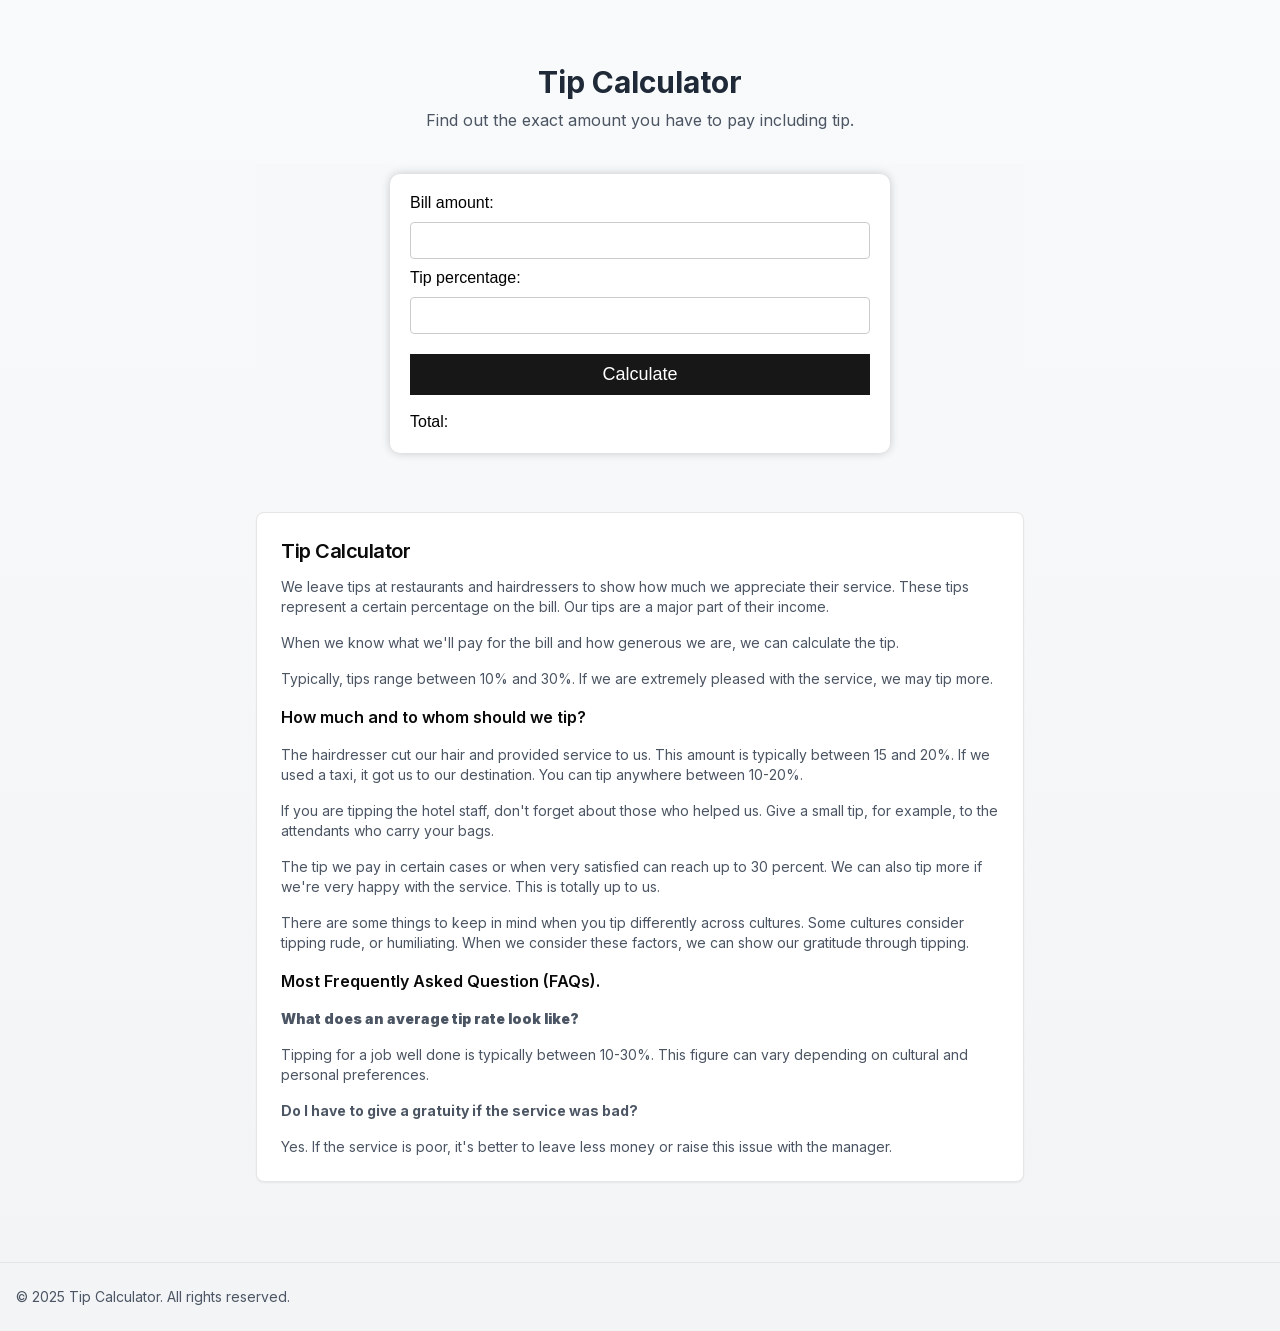
<file: index.html>
<!DOCTYPE html><html lang="en">
<meta http-equiv="content-type" content="text/html;charset=utf-8" />
<head><meta charSet="utf-8"/><meta name="viewport" content="width=device-width, initial-scale=1"/><link rel="preload" href="next/static/media/a34f9d1faa5f3315-s.p.woff2" as="font" crossorigin="" type="font/woff2"/><link rel="stylesheet" href="next/static/css/3140ddaca18d4ecd.css" data-precedence="next"/><title>Tip Calculator</title><meta name="description" content="Find out the exact amount you have to pay including tip."/>
<link rel="apple-touch-icon" sizes="180x180" href="fav/apple-touch-icon.png">
<link rel="icon" type="image/png" sizes="32x32" href="fav/favicon-32x32.png">
<link rel="icon" type="image/png" sizes="16x16" href="fav/favicon-16x16.png">
<link rel="manifest" href="/site.webmanifest">
</head><body class="__className_d65c78"><div class="flex flex-col min-h-screen"><div class="flex-grow"><main class="flex flex-col items-center justify-center p-4 py-12 bg-gradient-to-b from-gray-50 to-gray-100"><div class="w-full max-w-3xl"><div class="flex justify-end mb-4"></div><div class="text-center mb-8"><h1 class="text-3xl font-bold mb-2 text-gray-800">Tip Calculator</h1><p class="text-gray-600 max-w-2xl mx-auto">Find out the exact amount you have to pay including tip.</p></div>
<div class="flex justify-center mb-12">
<iframe src="tip.html" style="width: 100%; height: 300px; overflow: hidden; border: none;" scrolling="no"></iframe>
</div>
<div class="grid gap-6 mt-12 mb-8"><div class="rounded-lg border bg-card text-card-foreground shadow-sm"><div class="flex flex-col space-y-1.5 p-6 pb-3"><div class="flex justify-between items-center"><div class="flex items-center gap-2">
<div class="font-semibold tracking-tight text-xl">Tip Calculator</div></div></div></div><div class="p-6 pt-0 gap-4"><div class="grid gap-4">


<p class="text-sm text-gray-600">We leave tips at restaurants and hairdressers to show how much we appreciate their service. These tips represent a certain percentage on the bill. Our tips are a major part of their income.</p>

<p class="text-sm text-gray-600">When we know what we'll pay for the bill and how generous we are, we can calculate the tip.</p>

<p class="text-sm text-gray-600">Typically, tips range between 10% and 30%. If we are extremely pleased with the service, we may tip more.</p>

<h3 class="font-semibold">How much and to whom should we tip?</h3>

<p class="text-sm text-gray-600">The hairdresser cut our hair and provided service to us. This amount is typically between 15 and 20%. If we used a taxi, it got us to our destination. You can tip anywhere between 10-20%.</p>

<p class="text-sm text-gray-600">If you are tipping the hotel staff, don't forget about those who helped us. Give a small tip, for example, to the attendants who carry your bags.</p>

<p class="text-sm text-gray-600">The tip we pay in certain cases or when very satisfied can reach up to 30 percent. We can also tip more if we're very happy with the service. This is totally up to us.</p>

<p class="text-sm text-gray-600">There are some things to keep in mind when you tip differently across cultures. Some cultures consider tipping rude, or humiliating. When we consider these factors, we can show our gratitude through tipping.</p>


<h4 class="font-semibold">
 Most Frequently Asked Question (FAQs).
</h4>
<p class="text-sm text-gray-600">
 <strong>
  <strong>What does an average tip rate look like?</strong>
 </strong>
</p>
<p class="text-sm text-gray-600">
 Tipping for a job well done is typically between 10-30%. This figure can vary depending on cultural and personal preferences.
</p>
<p class="text-sm text-gray-600">
 <strong>Do I have to give a gratuity if the service was bad?</strong>
</p>
<p class="text-sm text-gray-600">
 Yes. If the service is poor, it's better to leave less money or raise this issue with the manager.
</p>

</div></div>
</main></div><footer class="w-full py-6 bg-gray-100 border-t"><div class="container mx-auto px-4"><div class="flex flex-col md:flex-row justify-between items-center"><div class="mb-4 md:mb-0"><p class="text-sm text-gray-600">© <!-- -->2025<!-- --> Tip Calculator. All rights reserved.</p></div><div class="flex space-x-4"></div></div></div></footer></div></body>
</html>
</file>
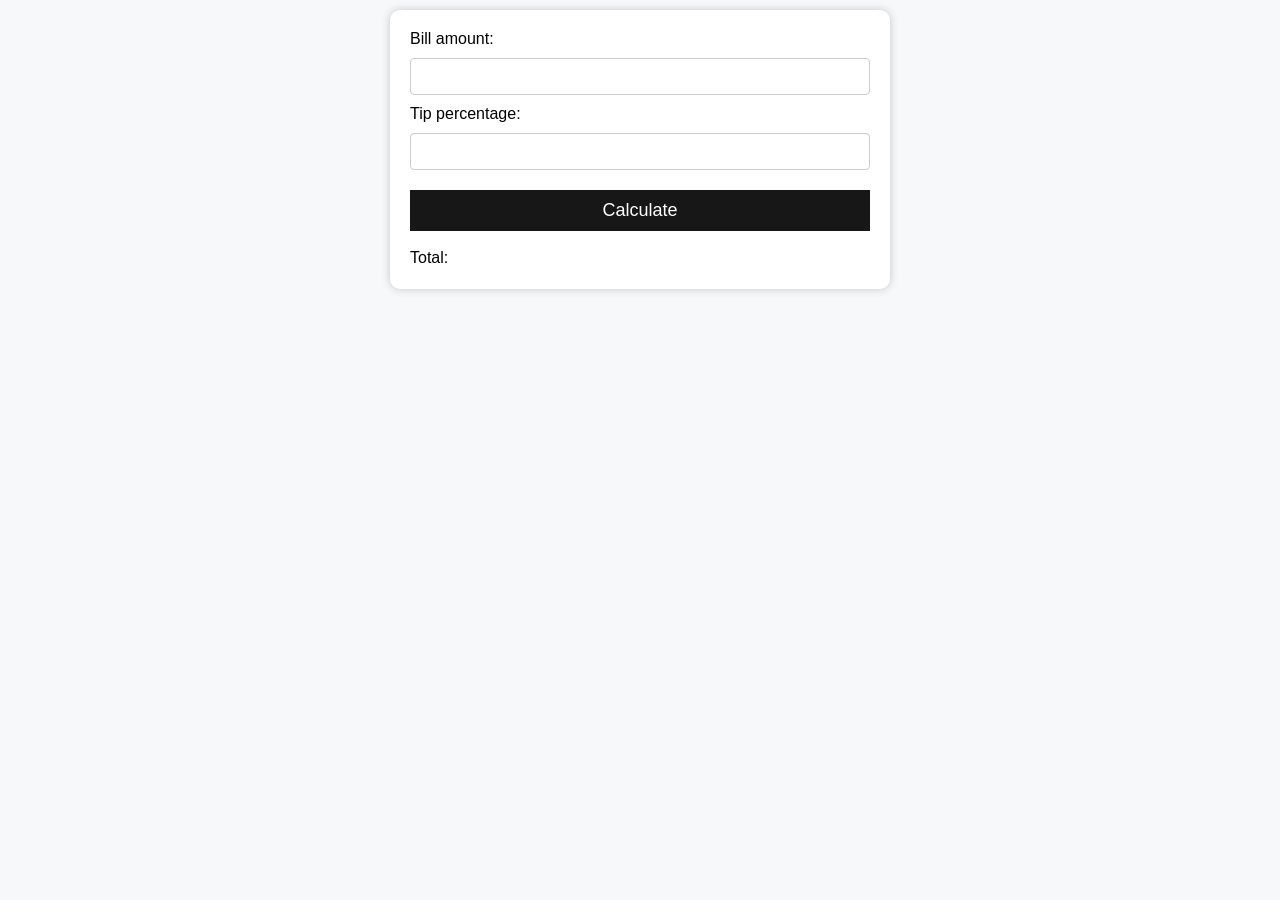
<file: tip.html>
<!DOCTYPE html>
<html lang="en">
<head>
    <meta charset="UTF-8">
	<meta name="robots" content="noindex, nofollow, noodp, noydir" />
    <meta http-equiv="X-UA-Compatible" content="IE=edge">
    <meta name="viewport" content="width=device-width, initial-scale=1.0">
    <title>Tip Calculator</title>
    <link rel="stylesheet" href="style.css">
</head>
<body>
    <div class="container">
        <label for="bill">Bill amount:</label>
        <input type="number" id="bill">
        <br/>
        <label for="tip">Tip percentage:</label>
        <input type="number" id="tip">
        <br/>
        <button id="calculate">Calculate</button>
        <br/>
        <label for="total">Total:</label>
        <span id="total"></span>

    </div>
    <script src="index.js"></script>
</body>
</html>
</file>
<file: next/static/css/3140ddaca18d4ecd.css>
*,:after,:before{--tw-border-spacing-x:0;--tw-border-spacing-y:0;--tw-translate-x:0;--tw-translate-y:0;--tw-rotate:0;--tw-skew-x:0;--tw-skew-y:0;--tw-scale-x:1;--tw-scale-y:1;--tw-pan-x: ;--tw-pan-y: ;--tw-pinch-zoom: ;--tw-scroll-snap-strictness:proximity;--tw-gradient-from-position: ;--tw-gradient-via-position: ;--tw-gradient-to-position: ;--tw-ordinal: ;--tw-slashed-zero: ;--tw-numeric-figure: ;--tw-numeric-spacing: ;--tw-numeric-fraction: ;--tw-ring-inset: ;--tw-ring-offset-width:0px;--tw-ring-offset-color:#fff;--tw-ring-color:rgb(59 130 246/0.5);--tw-ring-offset-shadow:0 0 #0000;--tw-ring-shadow:0 0 #0000;--tw-shadow:0 0 #0000;--tw-shadow-colored:0 0 #0000;--tw-blur: ;--tw-brightness: ;--tw-contrast: ;--tw-grayscale: ;--tw-hue-rotate: ;--tw-invert: ;--tw-saturate: ;--tw-sepia: ;--tw-drop-shadow: ;--tw-backdrop-blur: ;--tw-backdrop-brightness: ;--tw-backdrop-contrast: ;--tw-backdrop-grayscale: ;--tw-backdrop-hue-rotate: ;--tw-backdrop-invert: ;--tw-backdrop-opacity: ;--tw-backdrop-saturate: ;--tw-backdrop-sepia: ;--tw-contain-size: ;--tw-contain-layout: ;--tw-contain-paint: ;--tw-contain-style: }::backdrop{--tw-border-spacing-x:0;--tw-border-spacing-y:0;--tw-translate-x:0;--tw-translate-y:0;--tw-rotate:0;--tw-skew-x:0;--tw-skew-y:0;--tw-scale-x:1;--tw-scale-y:1;--tw-pan-x: ;--tw-pan-y: ;--tw-pinch-zoom: ;--tw-scroll-snap-strictness:proximity;--tw-gradient-from-position: ;--tw-gradient-via-position: ;--tw-gradient-to-position: ;--tw-ordinal: ;--tw-slashed-zero: ;--tw-numeric-figure: ;--tw-numeric-spacing: ;--tw-numeric-fraction: ;--tw-ring-inset: ;--tw-ring-offset-width:0px;--tw-ring-offset-color:#fff;--tw-ring-color:rgb(59 130 246/0.5);--tw-ring-offset-shadow:0 0 #0000;--tw-ring-shadow:0 0 #0000;--tw-shadow:0 0 #0000;--tw-shadow-colored:0 0 #0000;--tw-blur: ;--tw-brightness: ;--tw-contrast: ;--tw-grayscale: ;--tw-hue-rotate: ;--tw-invert: ;--tw-saturate: ;--tw-sepia: ;--tw-drop-shadow: ;--tw-backdrop-blur: ;--tw-backdrop-brightness: ;--tw-backdrop-contrast: ;--tw-backdrop-grayscale: ;--tw-backdrop-hue-rotate: ;--tw-backdrop-invert: ;--tw-backdrop-opacity: ;--tw-backdrop-saturate: ;--tw-backdrop-sepia: ;--tw-contain-size: ;--tw-contain-layout: ;--tw-contain-paint: ;--tw-contain-style: }/*
! tailwindcss v3.4.17 | MIT License | https://tailwindcss.com
*/*,:after,:before{box-sizing:border-box;border:0 solid #e5e7eb}:after,:before{--tw-content:""}:host,html{line-height:1.5;-webkit-text-size-adjust:100%;-moz-tab-size:4;tab-size:4;font-family:ui-sans-serif,system-ui,sans-serif,Apple Color Emoji,Segoe UI Emoji,Segoe UI Symbol,Noto Color Emoji;font-feature-settings:normal;font-variation-settings:normal;-webkit-tap-highlight-color:transparent}body{margin:0;line-height:inherit}hr{height:0;color:inherit;border-top-width:1px}abbr:where([title]){text-decoration:underline dotted}h1,h2,h3,h4,h5,h6{font-size:inherit;font-weight:inherit}a{color:inherit;text-decoration:inherit}b,strong{font-weight:bolder}code,kbd,pre,samp{font-family:ui-monospace,SFMono-Regular,Menlo,Monaco,Consolas,Liberation Mono,Courier New,monospace;font-feature-settings:normal;font-variation-settings:normal;font-size:1em}small{font-size:80%}sub,sup{font-size:75%;line-height:0;position:relative;vertical-align:baseline}sub{bottom:-.25em}sup{top:-.5em}table{text-indent:0;border-color:inherit;border-collapse:collapse}button,input,optgroup,select,textarea{font-family:inherit;font-feature-settings:inherit;font-variation-settings:inherit;font-size:100%;font-weight:inherit;line-height:inherit;letter-spacing:inherit;color:inherit;margin:0;padding:0}button,select{text-transform:none}button,input:where([type=button]),input:where([type=reset]),input:where([type=submit]){-webkit-appearance:button;background-color:transparent;background-image:none}:-moz-focusring{outline:auto}:-moz-ui-invalid{box-shadow:none}progress{vertical-align:baseline}::-webkit-inner-spin-button,::-webkit-outer-spin-button{height:auto}[type=search]{-webkit-appearance:textfield;outline-offset:-2px}::-webkit-search-decoration{-webkit-appearance:none}::-webkit-file-upload-button{-webkit-appearance:button;font:inherit}summary{display:list-item}blockquote,dd,dl,figure,h1,h2,h3,h4,h5,h6,hr,p,pre{margin:0}fieldset{margin:0}fieldset,legend{padding:0}menu,ol,ul{list-style:none;margin:0;padding:0}dialog{padding:0}textarea{resize:vertical}input::placeholder,textarea::placeholder{opacity:1;color:#9ca3af}[role=button],button{cursor:pointer}:disabled{cursor:default}audio,canvas,embed,iframe,img,object,svg,video{display:block;vertical-align:middle}img,video{max-width:100%;height:auto}[hidden]:where(:not([hidden=until-found])){display:none}:root{--background:0 0% 100%;--foreground:0 0% 3.9%;--card:0 0% 100%;--card-foreground:0 0% 3.9%;--popover:0 0% 100%;--popover-foreground:0 0% 3.9%;--primary:0 0% 9%;--primary-foreground:0 0% 98%;--secondary:0 0% 96.1%;--secondary-foreground:0 0% 9%;--muted:0 0% 96.1%;--muted-foreground:0 0% 45.1%;--accent:0 0% 96.1%;--accent-foreground:0 0% 9%;--destructive:0 84.2% 60.2%;--destructive-foreground:0 0% 98%;--border:0 0% 89.8%;--input:0 0% 89.8%;--ring:0 0% 3.9%;--chart-1:12 76% 61%;--chart-2:173 58% 39%;--chart-3:197 37% 24%;--chart-4:43 74% 66%;--chart-5:27 87% 67%;--radius:0.5rem;--sidebar-background:0 0% 98%;--sidebar-foreground:240 5.3% 26.1%;--sidebar-primary:240 5.9% 10%;--sidebar-primary-foreground:0 0% 98%;--sidebar-accent:240 4.8% 95.9%;--sidebar-accent-foreground:240 5.9% 10%;--sidebar-border:220 13% 91%;--sidebar-ring:217.2 91.2% 59.8%}.dark{--background:0 0% 3.9%;--foreground:0 0% 98%;--card:0 0% 3.9%;--card-foreground:0 0% 98%;--popover:0 0% 3.9%;--popover-foreground:0 0% 98%;--primary:0 0% 98%;--primary-foreground:0 0% 9%;--secondary:0 0% 14.9%;--secondary-foreground:0 0% 98%;--muted:0 0% 14.9%;--muted-foreground:0 0% 63.9%;--accent:0 0% 14.9%;--accent-foreground:0 0% 98%;--destructive:0 62.8% 30.6%;--destructive-foreground:0 0% 98%;--border:0 0% 14.9%;--input:0 0% 14.9%;--ring:0 0% 83.1%;--chart-1:220 70% 50%;--chart-2:160 60% 45%;--chart-3:30 80% 55%;--chart-4:280 65% 60%;--chart-5:340 75% 55%;--sidebar-background:240 5.9% 10%;--sidebar-foreground:240 4.8% 95.9%;--sidebar-primary:224.3 76.3% 48%;--sidebar-primary-foreground:0 0% 100%;--sidebar-accent:240 3.7% 15.9%;--sidebar-accent-foreground:240 4.8% 95.9%;--sidebar-border:240 3.7% 15.9%;--sidebar-ring:217.2 91.2% 59.8%}*{border-color:hsl(var(--border))}body{background-color:hsl(var(--background));color:hsl(var(--foreground))}.container{width:100%}@media (min-width:640px){.container{max-width:640px}}@media (min-width:768px){.container{max-width:768px}}@media (min-width:1024px){.container{max-width:1024px}}@media (min-width:1280px){.container{max-width:1280px}}@media (min-width:1536px){.container{max-width:1536px}}.sr-only{position:absolute;width:1px;height:1px;padding:0;margin:-1px;overflow:hidden;clip:rect(0,0,0,0);white-space:nowrap;border-width:0}.pointer-events-none{pointer-events:none}.pointer-events-auto{pointer-events:auto}.visible{visibility:visible}.invisible{visibility:hidden}.fixed{position:fixed}.absolute{position:absolute}.relative{position:relative}.inset-0{inset:0}.inset-x-0{left:0;right:0}.inset-y-0{top:0;bottom:0}.-bottom-12{bottom:-3rem}.-left-12{left:-3rem}.-right-12{right:-3rem}.-top-12{top:-3rem}.bottom-0{bottom:0}.left-0{left:0}.left-1{left:.25rem}.left-1\/2{left:50%}.left-2{left:.5rem}.left-\[50\%\]{left:50%}.right-0{right:0}.right-1{right:.25rem}.right-2{right:.5rem}.right-3{right:.75rem}.right-4{right:1rem}.top-0{top:0}.top-1\.5{top:.375rem}.top-1\/2{top:50%}.top-2{top:.5rem}.top-3\.5{top:.875rem}.top-4{top:1rem}.top-\[1px\]{top:1px}.top-\[50\%\]{top:50%}.top-\[60\%\]{top:60%}.top-full{top:100%}.z-10{z-index:10}.z-20{z-index:20}.z-50{z-index:50}.z-\[100\]{z-index:100}.z-\[1\]{z-index:1}.col-span-3{grid-column:span 3/span 3}.-mx-1{margin-left:-.25rem;margin-right:-.25rem}.mx-2{margin-left:.5rem;margin-right:.5rem}.mx-3\.5{margin-left:.875rem;margin-right:.875rem}.mx-auto{margin-left:auto;margin-right:auto}.my-0\.5{margin-top:.125rem;margin-bottom:.125rem}.my-1{margin-top:.25rem;margin-bottom:.25rem}.-ml-4{margin-left:-1rem}.-mt-4{margin-top:-1rem}.mb-1{margin-bottom:.25rem}.mb-12{margin-bottom:3rem}.mb-2{margin-bottom:.5rem}.mb-4{margin-bottom:1rem}.mb-6{margin-bottom:1.5rem}.mb-8{margin-bottom:2rem}.ml-1{margin-left:.25rem}.ml-auto{margin-left:auto}.mr-1{margin-right:.25rem}.mr-2{margin-right:.5rem}.mt-1{margin-top:.25rem}.mt-1\.5{margin-top:.375rem}.mt-12{margin-top:3rem}.mt-2{margin-top:.5rem}.mt-24{margin-top:6rem}.mt-4{margin-top:1rem}.mt-8{margin-top:2rem}.mt-auto{margin-top:auto}.block{display:block}.flex{display:flex}.inline-flex{display:inline-flex}.table{display:table}.grid{display:grid}.contents{display:contents}.hidden{display:none}.aspect-square{aspect-ratio:1/1}.aspect-video{aspect-ratio:16/9}.size-4{width:1rem;height:1rem}.h-1\.5{height:.375rem}.h-10{height:2.5rem}.h-11{height:2.75rem}.h-12{height:3rem}.h-2{height:.5rem}.h-2\.5{height:.625rem}.h-3{height:.75rem}.h-3\.5{height:.875rem}.h-4{height:1rem}.h-5{height:1.25rem}.h-6{height:1.5rem}.h-7{height:1.75rem}.h-8{height:2rem}.h-9{height:2.25rem}.h-\[1px\]{height:1px}.h-\[var\(--radix-navigation-menu-viewport-height\)\]{height:var(--radix-navigation-menu-viewport-height)}.h-\[var\(--radix-select-trigger-height\)\]{height:var(--radix-select-trigger-height)}.h-auto{height:auto}.h-full{height:100%}.h-px{height:1px}.h-svh{height:100svh}.max-h-96{max-height:24rem}.max-h-\[300px\]{max-height:300px}.max-h-screen{max-height:100vh}.min-h-0{min-height:0}.min-h-\[80px\]{min-height:80px}.min-h-screen{min-height:100vh}.min-h-svh{min-height:100svh}.w-0{width:0}.w-1{width:.25rem}.w-10{width:2.5rem}.w-11{width:2.75rem}.w-2{width:.5rem}.w-2\.5{width:.625rem}.w-3{width:.75rem}.w-3\.5{width:.875rem}.w-3\/4{width:75%}.w-4{width:1rem}.w-5{width:1.25rem}.w-64{width:16rem}.w-7{width:1.75rem}.w-72{width:18rem}.w-8{width:2rem}.w-9{width:2.25rem}.w-\[--sidebar-width\]{width:var(--sidebar-width)}.w-\[100px\]{width:100px}.w-\[1px\]{width:1px}.w-auto{width:auto}.w-full{width:100%}.w-max{width:max-content}.w-px{width:1px}.min-w-0{min-width:0}.min-w-10{min-width:2.5rem}.min-w-11{min-width:2.75rem}.min-w-5{min-width:1.25rem}.min-w-9{min-width:2.25rem}.min-w-\[12rem\]{min-width:12rem}.min-w-\[8rem\]{min-width:8rem}.min-w-\[var\(--radix-select-trigger-width\)\]{min-width:var(--radix-select-trigger-width)}.max-w-2xl{max-width:42rem}.max-w-3xl{max-width:48rem}.max-w-\[--skeleton-width\]{max-width:var(--skeleton-width)}.max-w-lg{max-width:32rem}.max-w-max{max-width:max-content}.max-w-md{max-width:28rem}.flex-1{flex:1 1 0%}.shrink-0{flex-shrink:0}.flex-grow,.grow{flex-grow:1}.grow-0{flex-grow:0}.basis-full{flex-basis:100%}.caption-bottom{caption-side:bottom}.border-collapse{border-collapse:collapse}.-translate-x-1\/2{--tw-translate-x:-50%}.-translate-x-1\/2,.-translate-x-px{transform:translate(var(--tw-translate-x),var(--tw-translate-y)) rotate(var(--tw-rotate)) skewX(var(--tw-skew-x)) skewY(var(--tw-skew-y)) scaleX(var(--tw-scale-x)) scaleY(var(--tw-scale-y))}.-translate-x-px{--tw-translate-x:-1px}.-translate-y-1\/2{--tw-translate-y:-50%}.-translate-y-1\/2,.translate-x-\[-50\%\]{transform:translate(var(--tw-translate-x),var(--tw-translate-y)) rotate(var(--tw-rotate)) skewX(var(--tw-skew-x)) skewY(var(--tw-skew-y)) scaleX(var(--tw-scale-x)) scaleY(var(--tw-scale-y))}.translate-x-\[-50\%\]{--tw-translate-x:-50%}.translate-x-px{--tw-translate-x:1px}.translate-x-px,.translate-y-\[-50\%\]{transform:translate(var(--tw-translate-x),var(--tw-translate-y)) rotate(var(--tw-rotate)) skewX(var(--tw-skew-x)) skewY(var(--tw-skew-y)) scaleX(var(--tw-scale-x)) scaleY(var(--tw-scale-y))}.translate-y-\[-50\%\]{--tw-translate-y:-50%}.rotate-45{--tw-rotate:45deg}.rotate-45,.rotate-90{transform:translate(var(--tw-translate-x),var(--tw-translate-y)) rotate(var(--tw-rotate)) skewX(var(--tw-skew-x)) skewY(var(--tw-skew-y)) scaleX(var(--tw-scale-x)) scaleY(var(--tw-scale-y))}.rotate-90{--tw-rotate:90deg}.transform{transform:translate(var(--tw-translate-x),var(--tw-translate-y)) rotate(var(--tw-rotate)) skewX(var(--tw-skew-x)) skewY(var(--tw-skew-y)) scaleX(var(--tw-scale-x)) scaleY(var(--tw-scale-y))}@keyframes pulse{50%{opacity:.5}}.animate-pulse{animation:pulse 2s cubic-bezier(.4,0,.6,1) infinite}.cursor-default{cursor:default}.cursor-pointer{cursor:pointer}.touch-none{touch-action:none}.select-none{user-select:none}.list-decimal{list-style-type:decimal}.list-none{list-style-type:none}.grid-cols-4{grid-template-columns:repeat(4,minmax(0,1fr))}.flex-row{flex-direction:row}.flex-col{flex-direction:column}.flex-col-reverse{flex-direction:column-reverse}.flex-wrap{flex-wrap:wrap}.items-start{align-items:flex-start}.items-end{align-items:flex-end}.items-center{align-items:center}.items-stretch{align-items:stretch}.justify-start{justify-content:flex-start}.justify-end{justify-content:flex-end}.justify-center{justify-content:center}.justify-between{justify-content:space-between}.gap-1{gap:.25rem}.gap-1\.5{gap:.375rem}.gap-2{gap:.5rem}.gap-3{gap:.75rem}.gap-4{gap:1rem}.gap-6{gap:1.5rem}.space-x-1>:not([hidden])~:not([hidden]){--tw-space-x-reverse:0;margin-right:calc(.25rem * var(--tw-space-x-reverse));margin-left:calc(.25rem * calc(1 - var(--tw-space-x-reverse)))}.space-x-4>:not([hidden])~:not([hidden]){--tw-space-x-reverse:0;margin-right:calc(1rem * var(--tw-space-x-reverse));margin-left:calc(1rem * calc(1 - var(--tw-space-x-reverse)))}.space-y-1>:not([hidden])~:not([hidden]){--tw-space-y-reverse:0;margin-top:calc(.25rem * calc(1 - var(--tw-space-y-reverse)));margin-bottom:calc(.25rem * var(--tw-space-y-reverse))}.space-y-1\.5>:not([hidden])~:not([hidden]){--tw-space-y-reverse:0;margin-top:calc(.375rem * calc(1 - var(--tw-space-y-reverse)));margin-bottom:calc(.375rem * var(--tw-space-y-reverse))}.space-y-2>:not([hidden])~:not([hidden]){--tw-space-y-reverse:0;margin-top:calc(.5rem * calc(1 - var(--tw-space-y-reverse)));margin-bottom:calc(.5rem * var(--tw-space-y-reverse))}.space-y-4>:not([hidden])~:not([hidden]){--tw-space-y-reverse:0;margin-top:calc(1rem * calc(1 - var(--tw-space-y-reverse)));margin-bottom:calc(1rem * var(--tw-space-y-reverse))}.overflow-auto{overflow:auto}.overflow-hidden{overflow:hidden}.overflow-y-auto{overflow-y:auto}.overflow-x-hidden{overflow-x:hidden}.whitespace-nowrap{white-space:nowrap}.break-words{overflow-wrap:break-word}.rounded-\[2px\]{border-radius:2px}.rounded-\[inherit\]{border-radius:inherit}.rounded-full{border-radius:9999px}.rounded-lg{border-radius:var(--radius)}.rounded-md{border-radius:calc(var(--radius) - 2px)}.rounded-sm{border-radius:calc(var(--radius) - 4px)}.rounded-b-lg{border-bottom-right-radius:var(--radius);border-bottom-left-radius:var(--radius)}.rounded-t-\[10px\]{border-top-left-radius:10px;border-top-right-radius:10px}.rounded-tl-sm{border-top-left-radius:calc(var(--radius) - 4px)}.border{border-width:1px}.border-2{border-width:2px}.border-\[1\.5px\]{border-width:1.5px}.border-y{border-top-width:1px}.border-b,.border-y{border-bottom-width:1px}.border-l{border-left-width:1px}.border-r{border-right-width:1px}.border-t{border-top-width:1px}.border-dashed{border-style:dashed}.border-\[--color-border\]{border-color:var(--color-border)}.border-border\/50{border-color:hsl(var(--border)/.5)}.border-destructive{border-color:hsl(var(--destructive))}.border-destructive\/50{border-color:hsl(var(--destructive)/.5)}.border-gray-200{--tw-border-opacity:1;border-color:rgb(229 231 235/var(--tw-border-opacity,1))}.border-input{border-color:hsl(var(--input))}.border-primary{border-color:hsl(var(--primary))}.border-sidebar-border{border-color:hsl(var(--sidebar-border))}.border-transparent{border-color:transparent}.border-l-transparent{border-left-color:transparent}.border-t-transparent{border-top-color:transparent}.bg-\[--color-bg\]{background-color:var(--color-bg)}.bg-accent{background-color:hsl(var(--accent))}.bg-background{background-color:hsl(var(--background))}.bg-black\/80{background-color:rgb(0 0 0/.8)}.bg-blue-100{--tw-bg-opacity:1;background-color:rgb(219 234 254/var(--tw-bg-opacity,1))}.bg-blue-50{--tw-bg-opacity:1;background-color:rgb(239 246 255/var(--tw-bg-opacity,1))}.bg-border{background-color:hsl(var(--border))}.bg-card{background-color:hsl(var(--card))}.bg-destructive{background-color:hsl(var(--destructive))}.bg-foreground{background-color:hsl(var(--foreground))}.bg-gray-100{--tw-bg-opacity:1;background-color:rgb(243 244 246/var(--tw-bg-opacity,1))}.bg-gray-50{--tw-bg-opacity:1;background-color:rgb(249 250 251/var(--tw-bg-opacity,1))}.bg-green-100{--tw-bg-opacity:1;background-color:rgb(220 252 231/var(--tw-bg-opacity,1))}.bg-muted{background-color:hsl(var(--muted))}.bg-muted\/50{background-color:hsl(var(--muted)/.5)}.bg-orange-100{--tw-bg-opacity:1;background-color:rgb(255 237 213/var(--tw-bg-opacity,1))}.bg-popover{background-color:hsl(var(--popover))}.bg-primary{background-color:hsl(var(--primary))}.bg-purple-100{--tw-bg-opacity:1;background-color:rgb(243 232 255/var(--tw-bg-opacity,1))}.bg-purple-50{--tw-bg-opacity:1;background-color:rgb(250 245 255/var(--tw-bg-opacity,1))}.bg-secondary{background-color:hsl(var(--secondary))}.bg-sidebar{background-color:hsl(var(--sidebar-background))}.bg-sidebar-border{background-color:hsl(var(--sidebar-border))}.bg-transparent{background-color:transparent}.bg-yellow-100{--tw-bg-opacity:1;background-color:rgb(254 249 195/var(--tw-bg-opacity,1))}.bg-gradient-to-b{background-image:linear-gradient(to bottom,var(--tw-gradient-stops))}.from-gray-50{--tw-gradient-from:#f9fafb var(--tw-gradient-from-position);--tw-gradient-to:rgb(249 250 251/0) var(--tw-gradient-to-position);--tw-gradient-stops:var(--tw-gradient-from),var(--tw-gradient-to)}.to-gray-100{--tw-gradient-to:#f3f4f6 var(--tw-gradient-to-position)}.fill-current{fill:currentColor}.p-0{padding:0}.p-1{padding:.25rem}.p-2{padding:.5rem}.p-3{padding:.75rem}.p-4{padding:1rem}.p-6{padding:1.5rem}.p-\[1px\]{padding:1px}.px-1{padding-left:.25rem;padding-right:.25rem}.px-2{padding-left:.5rem;padding-right:.5rem}.px-2\.5{padding-left:.625rem;padding-right:.625rem}.px-3{padding-left:.75rem;padding-right:.75rem}.px-4{padding-left:1rem;padding-right:1rem}.px-5{padding-left:1.25rem;padding-right:1.25rem}.px-8{padding-left:2rem;padding-right:2rem}.py-0\.5{padding-top:.125rem;padding-bottom:.125rem}.py-1{padding-top:.25rem;padding-bottom:.25rem}.py-1\.5{padding-top:.375rem;padding-bottom:.375rem}.py-12{padding-top:3rem;padding-bottom:3rem}.py-2{padding-top:.5rem;padding-bottom:.5rem}.py-3{padding-top:.75rem;padding-bottom:.75rem}.py-4{padding-top:1rem;padding-bottom:1rem}.py-6{padding-top:1.5rem;padding-bottom:1.5rem}.pb-3{padding-bottom:.75rem}.pb-4{padding-bottom:1rem}.pl-2\.5{padding-left:.625rem}.pl-4{padding-left:1rem}.pl-5{padding-left:1.25rem}.pl-8{padding-left:2rem}.pr-2{padding-right:.5rem}.pr-2\.5{padding-right:.625rem}.pr-5{padding-right:1.25rem}.pr-8{padding-right:2rem}.pt-0{padding-top:0}.pt-1{padding-top:.25rem}.pt-2{padding-top:.5rem}.pt-3{padding-top:.75rem}.pt-4{padding-top:1rem}.text-left{text-align:left}.text-center{text-align:center}.text-right{text-align:right}.align-middle{vertical-align:middle}.font-mono{font-family:ui-monospace,SFMono-Regular,Menlo,Monaco,Consolas,Liberation Mono,Courier New,monospace}.text-2xl{font-size:1.5rem;line-height:2rem}.text-3xl{font-size:1.875rem;line-height:2.25rem}.text-\[0\.8rem\]{font-size:.8rem}.text-base{font-size:1rem;line-height:1.5rem}.text-lg{font-size:1.125rem;line-height:1.75rem}.text-sm{font-size:.875rem;line-height:1.25rem}.text-xl{font-size:1.25rem;line-height:1.75rem}.text-xs{font-size:.75rem;line-height:1rem}.font-bold{font-weight:700}.font-medium{font-weight:500}.font-normal{font-weight:400}.font-semibold{font-weight:600}.tabular-nums{--tw-numeric-spacing:tabular-nums;font-variant-numeric:var(--tw-ordinal) var(--tw-slashed-zero) var(--tw-numeric-figure) var(--tw-numeric-spacing) var(--tw-numeric-fraction)}.leading-none{line-height:1}.tracking-tight{letter-spacing:-.025em}.tracking-widest{letter-spacing:.1em}.text-accent-foreground{color:hsl(var(--accent-foreground))}.text-blue-500{--tw-text-opacity:1;color:rgb(59 130 246/var(--tw-text-opacity,1))}.text-blue-600{--tw-text-opacity:1;color:rgb(37 99 235/var(--tw-text-opacity,1))}.text-card-foreground{color:hsl(var(--card-foreground))}.text-current{color:currentColor}.text-destructive{color:hsl(var(--destructive))}.text-destructive-foreground{color:hsl(var(--destructive-foreground))}.text-foreground{color:hsl(var(--foreground))}.text-foreground\/50{color:hsl(var(--foreground)/.5)}.text-gray-500{--tw-text-opacity:1;color:rgb(107 114 128/var(--tw-text-opacity,1))}.text-gray-600{--tw-text-opacity:1;color:rgb(75 85 99/var(--tw-text-opacity,1))}.text-gray-800{--tw-text-opacity:1;color:rgb(31 41 55/var(--tw-text-opacity,1))}.text-green-500{--tw-text-opacity:1;color:rgb(34 197 94/var(--tw-text-opacity,1))}.text-muted-foreground{color:hsl(var(--muted-foreground))}.text-orange-500{--tw-text-opacity:1;color:rgb(249 115 22/var(--tw-text-opacity,1))}.text-popover-foreground{color:hsl(var(--popover-foreground))}.text-primary{color:hsl(var(--primary))}.text-primary-foreground{color:hsl(var(--primary-foreground))}.text-purple-500{--tw-text-opacity:1;color:rgb(168 85 247/var(--tw-text-opacity,1))}.text-secondary-foreground{color:hsl(var(--secondary-foreground))}.text-sidebar-foreground{color:hsl(var(--sidebar-foreground))}.text-sidebar-foreground\/70{color:hsl(var(--sidebar-foreground)/.7)}.text-yellow-500{--tw-text-opacity:1;color:rgb(234 179 8/var(--tw-text-opacity,1))}.underline-offset-4{text-underline-offset:4px}.accent-foreground{accent-color:hsl(var(--foreground))}.opacity-0{opacity:0}.opacity-50{opacity:.5}.opacity-60{opacity:.6}.opacity-70{opacity:.7}.opacity-90{opacity:.9}.shadow-\[0_0_0_1px_hsl\(var\(--sidebar-border\)\)\]{--tw-shadow:0 0 0 1px hsl(var(--sidebar-border));--tw-shadow-colored:0 0 0 1px var(--tw-shadow-color)}.shadow-\[0_0_0_1px_hsl\(var\(--sidebar-border\)\)\],.shadow-lg{box-shadow:var(--tw-ring-offset-shadow,0 0 #0000),var(--tw-ring-shadow,0 0 #0000),var(--tw-shadow)}.shadow-lg{--tw-shadow:0 10px 15px -3px rgb(0 0 0/0.1),0 4px 6px -4px rgb(0 0 0/0.1);--tw-shadow-colored:0 10px 15px -3px var(--tw-shadow-color),0 4px 6px -4px var(--tw-shadow-color)}.shadow-md{--tw-shadow:0 4px 6px -1px rgb(0 0 0/0.1),0 2px 4px -2px rgb(0 0 0/0.1);--tw-shadow-colored:0 4px 6px -1px var(--tw-shadow-color),0 2px 4px -2px var(--tw-shadow-color)}.shadow-md,.shadow-none{box-shadow:var(--tw-ring-offset-shadow,0 0 #0000),var(--tw-ring-shadow,0 0 #0000),var(--tw-shadow)}.shadow-none{--tw-shadow:0 0 #0000;--tw-shadow-colored:0 0 #0000}.shadow-sm{--tw-shadow:0 1px 2px 0 rgb(0 0 0/0.05);--tw-shadow-colored:0 1px 2px 0 var(--tw-shadow-color)}.shadow-sm,.shadow-xl{box-shadow:var(--tw-ring-offset-shadow,0 0 #0000),var(--tw-ring-shadow,0 0 #0000),var(--tw-shadow)}.shadow-xl{--tw-shadow:0 20px 25px -5px rgb(0 0 0/0.1),0 8px 10px -6px rgb(0 0 0/0.1);--tw-shadow-colored:0 20px 25px -5px var(--tw-shadow-color),0 8px 10px -6px var(--tw-shadow-color)}.outline-none{outline:2px solid transparent;outline-offset:2px}.outline{outline-style:solid}.ring{--tw-ring-offset-shadow:var(--tw-ring-inset) 0 0 0 var(--tw-ring-offset-width) var(--tw-ring-offset-color);--tw-ring-shadow:var(--tw-ring-inset) 0 0 0 calc(3px + var(--tw-ring-offset-width)) var(--tw-ring-color)}.ring,.ring-0{box-shadow:var(--tw-ring-offset-shadow),var(--tw-ring-shadow),var(--tw-shadow,0 0 #0000)}.ring-0{--tw-ring-offset-shadow:var(--tw-ring-inset) 0 0 0 var(--tw-ring-offset-width) var(--tw-ring-offset-color);--tw-ring-shadow:var(--tw-ring-inset) 0 0 0 calc(0px + var(--tw-ring-offset-width)) var(--tw-ring-color)}.ring-2{--tw-ring-offset-shadow:var(--tw-ring-inset) 0 0 0 var(--tw-ring-offset-width) var(--tw-ring-offset-color);--tw-ring-shadow:var(--tw-ring-inset) 0 0 0 calc(2px + var(--tw-ring-offset-width)) var(--tw-ring-color);box-shadow:var(--tw-ring-offset-shadow),var(--tw-ring-shadow),var(--tw-shadow,0 0 #0000)}.ring-ring{--tw-ring-color:hsl(var(--ring))}.ring-sidebar-ring{--tw-ring-color:hsl(var(--sidebar-ring))}.ring-offset-background{--tw-ring-offset-color:hsl(var(--background))}.filter{filter:var(--tw-blur) var(--tw-brightness) var(--tw-contrast) var(--tw-grayscale) var(--tw-hue-rotate) var(--tw-invert) var(--tw-saturate) var(--tw-sepia) var(--tw-drop-shadow)}.transition{transition-property:color,background-color,border-color,text-decoration-color,fill,stroke,opacity,box-shadow,transform,filter,backdrop-filter;transition-timing-function:cubic-bezier(.4,0,.2,1);transition-duration:.15s}.transition-\[left\2c right\2c width\]{transition-property:left,right,width;transition-timing-function:cubic-bezier(.4,0,.2,1);transition-duration:.15s}.transition-\[margin\2c opa\]{transition-property:margin,opa;transition-timing-function:cubic-bezier(.4,0,.2,1);transition-duration:.15s}.transition-\[width\2c height\2c padding\]{transition-property:width,height,padding;transition-timing-function:cubic-bezier(.4,0,.2,1);transition-duration:.15s}.transition-\[width\]{transition-property:width;transition-timing-function:cubic-bezier(.4,0,.2,1);transition-duration:.15s}.transition-all{transition-property:all;transition-timing-function:cubic-bezier(.4,0,.2,1);transition-duration:.15s}.transition-colors{transition-property:color,background-color,border-color,text-decoration-color,fill,stroke;transition-timing-function:cubic-bezier(.4,0,.2,1);transition-duration:.15s}.transition-opacity{transition-property:opacity;transition-timing-function:cubic-bezier(.4,0,.2,1);transition-duration:.15s}.transition-transform{transition-property:transform;transition-timing-function:cubic-bezier(.4,0,.2,1);transition-duration:.15s}.duration-1000{transition-duration:1s}.duration-200{transition-duration:.2s}.ease-in-out{transition-timing-function:cubic-bezier(.4,0,.2,1)}.ease-linear{transition-timing-function:linear}.ease-out{transition-timing-function:cubic-bezier(0,0,.2,1)}@keyframes enter{0%{opacity:var(--tw-enter-opacity,1);transform:translate3d(var(--tw-enter-translate-x,0),var(--tw-enter-translate-y,0),0) scale3d(var(--tw-enter-scale,1),var(--tw-enter-scale,1),var(--tw-enter-scale,1)) rotate(var(--tw-enter-rotate,0))}}@keyframes exit{to{opacity:var(--tw-exit-opacity,1);transform:translate3d(var(--tw-exit-translate-x,0),var(--tw-exit-translate-y,0),0) scale3d(var(--tw-exit-scale,1),var(--tw-exit-scale,1),var(--tw-exit-scale,1)) rotate(var(--tw-exit-rotate,0))}}.animate-in{animation-name:enter;animation-duration:.15s;--tw-enter-opacity:initial;--tw-enter-scale:initial;--tw-enter-rotate:initial;--tw-enter-translate-x:initial;--tw-enter-translate-y:initial}.fade-in-0{--tw-enter-opacity:0}.fade-in-80{--tw-enter-opacity:0.8}.zoom-in-95{--tw-enter-scale:.95}.duration-1000{animation-duration:1s}.duration-200{animation-duration:.2s}.ease-in-out{animation-timing-function:cubic-bezier(.4,0,.2,1)}.ease-linear{animation-timing-function:linear}.ease-out{animation-timing-function:cubic-bezier(0,0,.2,1)}body{font-family:Arial,Helvetica,sans-serif}.file\:border-0::file-selector-button{border-width:0}.file\:bg-transparent::file-selector-button{background-color:transparent}.file\:text-sm::file-selector-button{font-size:.875rem;line-height:1.25rem}.file\:font-medium::file-selector-button{font-weight:500}.file\:text-foreground::file-selector-button{color:hsl(var(--foreground))}.placeholder\:text-muted-foreground::placeholder{color:hsl(var(--muted-foreground))}.after\:absolute:after{content:var(--tw-content);position:absolute}.after\:-inset-2:after{content:var(--tw-content);inset:-.5rem}.after\:inset-y-0:after{content:var(--tw-content);top:0;bottom:0}.after\:left-1\/2:after{content:var(--tw-content);left:50%}.after\:w-1:after{content:var(--tw-content);width:.25rem}.after\:w-\[2px\]:after{content:var(--tw-content);width:2px}.after\:-translate-x-1\/2:after{content:var(--tw-content);--tw-translate-x:-50%;transform:translate(var(--tw-translate-x),var(--tw-translate-y)) rotate(var(--tw-rotate)) skewX(var(--tw-skew-x)) skewY(var(--tw-skew-y)) scaleX(var(--tw-scale-x)) scaleY(var(--tw-scale-y))}.first\:rounded-l-md:first-child{border-top-left-radius:calc(var(--radius) - 2px);border-bottom-left-radius:calc(var(--radius) - 2px)}.first\:border-l:first-child{border-left-width:1px}.last\:rounded-r-md:last-child{border-top-right-radius:calc(var(--radius) - 2px);border-bottom-right-radius:calc(var(--radius) - 2px)}.focus-within\:relative:focus-within{position:relative}.focus-within\:z-20:focus-within{z-index:20}.hover\:bg-accent:hover{background-color:hsl(var(--accent))}.hover\:bg-destructive\/80:hover{background-color:hsl(var(--destructive)/.8)}.hover\:bg-destructive\/90:hover{background-color:hsl(var(--destructive)/.9)}.hover\:bg-muted:hover{background-color:hsl(var(--muted))}.hover\:bg-muted\/50:hover{background-color:hsl(var(--muted)/.5)}.hover\:bg-primary:hover{background-color:hsl(var(--primary))}.hover\:bg-primary\/80:hover{background-color:hsl(var(--primary)/.8)}.hover\:bg-primary\/90:hover{background-color:hsl(var(--primary)/.9)}.hover\:bg-secondary:hover{background-color:hsl(var(--secondary))}.hover\:bg-secondary\/80:hover{background-color:hsl(var(--secondary)/.8)}.hover\:bg-sidebar-accent:hover{background-color:hsl(var(--sidebar-accent))}.hover\:text-accent-foreground:hover{color:hsl(var(--accent-foreground))}.hover\:text-foreground:hover{color:hsl(var(--foreground))}.hover\:text-gray-900:hover{--tw-text-opacity:1;color:rgb(17 24 39/var(--tw-text-opacity,1))}.hover\:text-muted-foreground:hover{color:hsl(var(--muted-foreground))}.hover\:text-primary-foreground:hover{color:hsl(var(--primary-foreground))}.hover\:text-sidebar-accent-foreground:hover{color:hsl(var(--sidebar-accent-foreground))}.hover\:underline:hover{text-decoration-line:underline}.hover\:opacity-100:hover{opacity:1}.hover\:shadow-\[0_0_0_1px_hsl\(var\(--sidebar-accent\)\)\]:hover{--tw-shadow:0 0 0 1px hsl(var(--sidebar-accent));--tw-shadow-colored:0 0 0 1px var(--tw-shadow-color);box-shadow:var(--tw-ring-offset-shadow,0 0 #0000),var(--tw-ring-shadow,0 0 #0000),var(--tw-shadow)}.hover\:after\:bg-sidebar-border:hover:after{content:var(--tw-content);background-color:hsl(var(--sidebar-border))}.focus\:bg-accent:focus{background-color:hsl(var(--accent))}.focus\:bg-primary:focus{background-color:hsl(var(--primary))}.focus\:text-accent-foreground:focus{color:hsl(var(--accent-foreground))}.focus\:text-primary-foreground:focus{color:hsl(var(--primary-foreground))}.focus\:opacity-100:focus{opacity:1}.focus\:outline-none:focus{outline:2px solid transparent;outline-offset:2px}.focus\:ring-2:focus{--tw-ring-offset-shadow:var(--tw-ring-inset) 0 0 0 var(--tw-ring-offset-width) var(--tw-ring-offset-color);--tw-ring-shadow:var(--tw-ring-inset) 0 0 0 calc(2px + var(--tw-ring-offset-width)) var(--tw-ring-color);box-shadow:var(--tw-ring-offset-shadow),var(--tw-ring-shadow),var(--tw-shadow,0 0 #0000)}.focus\:ring-ring:focus{--tw-ring-color:hsl(var(--ring))}.focus\:ring-offset-2:focus{--tw-ring-offset-width:2px}.focus-visible\:outline-none:focus-visible{outline:2px solid transparent;outline-offset:2px}.focus-visible\:ring-1:focus-visible{--tw-ring-offset-shadow:var(--tw-ring-inset) 0 0 0 var(--tw-ring-offset-width) var(--tw-ring-offset-color);--tw-ring-shadow:var(--tw-ring-inset) 0 0 0 calc(1px + var(--tw-ring-offset-width)) var(--tw-ring-color);box-shadow:var(--tw-ring-offset-shadow),var(--tw-ring-shadow),var(--tw-shadow,0 0 #0000)}.focus-visible\:ring-2:focus-visible{--tw-ring-offset-shadow:var(--tw-ring-inset) 0 0 0 var(--tw-ring-offset-width) var(--tw-ring-offset-color);--tw-ring-shadow:var(--tw-ring-inset) 0 0 0 calc(2px + var(--tw-ring-offset-width)) var(--tw-ring-color);box-shadow:var(--tw-ring-offset-shadow),var(--tw-ring-shadow),var(--tw-shadow,0 0 #0000)}.focus-visible\:ring-ring:focus-visible{--tw-ring-color:hsl(var(--ring))}.focus-visible\:ring-sidebar-ring:focus-visible{--tw-ring-color:hsl(var(--sidebar-ring))}.focus-visible\:ring-offset-1:focus-visible{--tw-ring-offset-width:1px}.focus-visible\:ring-offset-2:focus-visible{--tw-ring-offset-width:2px}.focus-visible\:ring-offset-background:focus-visible{--tw-ring-offset-color:hsl(var(--background))}.active\:bg-sidebar-accent:active{background-color:hsl(var(--sidebar-accent))}.active\:text-sidebar-accent-foreground:active{color:hsl(var(--sidebar-accent-foreground))}.disabled\:pointer-events-none:disabled{pointer-events:none}.disabled\:cursor-not-allowed:disabled{cursor:not-allowed}.disabled\:opacity-50:disabled{opacity:.5}.group\/menu-item:focus-within .group-focus-within\/menu-item\:opacity-100{opacity:1}.group:hover .group-hover\:opacity-100,.group\/menu-item:hover .group-hover\/menu-item\:opacity-100{opacity:1}.group.destructive .group-\[\.destructive\]\:border-muted\/40{border-color:hsl(var(--muted)/.4)}.group.toaster .group-\[\.toaster\]\:border-border{border-color:hsl(var(--border))}.group.toast .group-\[\.toast\]\:bg-muted{background-color:hsl(var(--muted))}.group.toast .group-\[\.toast\]\:bg-primary{background-color:hsl(var(--primary))}.group.toaster .group-\[\.toaster\]\:bg-background{background-color:hsl(var(--background))}.group.destructive .group-\[\.destructive\]\:text-red-300{--tw-text-opacity:1;color:rgb(252 165 165/var(--tw-text-opacity,1))}.group.toast .group-\[\.toast\]\:text-muted-foreground{color:hsl(var(--muted-foreground))}.group.toast .group-\[\.toast\]\:text-primary-foreground{color:hsl(var(--primary-foreground))}.group.toaster .group-\[\.toaster\]\:text-foreground{color:hsl(var(--foreground))}.group.toaster .group-\[\.toaster\]\:shadow-lg{--tw-shadow:0 10px 15px -3px rgb(0 0 0/0.1),0 4px 6px -4px rgb(0 0 0/0.1);--tw-shadow-colored:0 10px 15px -3px var(--tw-shadow-color),0 4px 6px -4px var(--tw-shadow-color);box-shadow:var(--tw-ring-offset-shadow,0 0 #0000),var(--tw-ring-shadow,0 0 #0000),var(--tw-shadow)}.group.destructive .group-\[\.destructive\]\:hover\:border-destructive\/30:hover{border-color:hsl(var(--destructive)/.3)}.group.destructive .group-\[\.destructive\]\:hover\:bg-destructive:hover{background-color:hsl(var(--destructive))}.group.destructive .group-\[\.destructive\]\:hover\:text-destructive-foreground:hover{color:hsl(var(--destructive-foreground))}.group.destructive .group-\[\.destructive\]\:hover\:text-red-50:hover{--tw-text-opacity:1;color:rgb(254 242 242/var(--tw-text-opacity,1))}.group.destructive .group-\[\.destructive\]\:focus\:ring-destructive:focus{--tw-ring-color:hsl(var(--destructive))}.group.destructive .group-\[\.destructive\]\:focus\:ring-red-400:focus{--tw-ring-opacity:1;--tw-ring-color:rgb(248 113 113/var(--tw-ring-opacity,1))}.group.destructive .group-\[\.destructive\]\:focus\:ring-offset-red-600:focus{--tw-ring-offset-color:#dc2626}.peer\/menu-button:hover~.peer-hover\/menu-button\:text-sidebar-accent-foreground{color:hsl(var(--sidebar-accent-foreground))}.peer:disabled~.peer-disabled\:cursor-not-allowed{cursor:not-allowed}.peer:disabled~.peer-disabled\:opacity-70{opacity:.7}.has-\[\[data-variant\=inset\]\]\:bg-sidebar:has([data-variant=inset]){background-color:hsl(var(--sidebar-background))}.has-\[\:disabled\]\:opacity-50:has(:disabled){opacity:.5}.group\/menu-item:has([data-sidebar=menu-action]) .group-has-\[\[data-sidebar\=menu-action\]\]\/menu-item\:pr-8{padding-right:2rem}.aria-disabled\:pointer-events-none[aria-disabled=true]{pointer-events:none}.aria-disabled\:opacity-50[aria-disabled=true]{opacity:.5}.aria-selected\:bg-accent[aria-selected=true]{background-color:hsl(var(--accent))}.aria-selected\:bg-accent\/50[aria-selected=true]{background-color:hsl(var(--accent)/.5)}.aria-selected\:text-accent-foreground[aria-selected=true]{color:hsl(var(--accent-foreground))}.aria-selected\:text-muted-foreground[aria-selected=true]{color:hsl(var(--muted-foreground))}.aria-selected\:opacity-100[aria-selected=true]{opacity:1}.data-\[disabled\=true\]\:pointer-events-none[data-disabled=true],.data-\[disabled\]\:pointer-events-none[data-disabled]{pointer-events:none}.data-\[panel-group-direction\=vertical\]\:h-px[data-panel-group-direction=vertical]{height:1px}.data-\[panel-group-direction\=vertical\]\:w-full[data-panel-group-direction=vertical]{width:100%}.data-\[side\=bottom\]\:translate-y-1[data-side=bottom]{--tw-translate-y:0.25rem}.data-\[side\=bottom\]\:translate-y-1[data-side=bottom],.data-\[side\=left\]\:-translate-x-1[data-side=left]{transform:translate(var(--tw-translate-x),var(--tw-translate-y)) rotate(var(--tw-rotate)) skewX(var(--tw-skew-x)) skewY(var(--tw-skew-y)) scaleX(var(--tw-scale-x)) scaleY(var(--tw-scale-y))}.data-\[side\=left\]\:-translate-x-1[data-side=left]{--tw-translate-x:-0.25rem}.data-\[side\=right\]\:translate-x-1[data-side=right]{--tw-translate-x:0.25rem}.data-\[side\=right\]\:translate-x-1[data-side=right],.data-\[side\=top\]\:-translate-y-1[data-side=top]{transform:translate(var(--tw-translate-x),var(--tw-translate-y)) rotate(var(--tw-rotate)) skewX(var(--tw-skew-x)) skewY(var(--tw-skew-y)) scaleX(var(--tw-scale-x)) scaleY(var(--tw-scale-y))}.data-\[side\=top\]\:-translate-y-1[data-side=top]{--tw-translate-y:-0.25rem}.data-\[state\=checked\]\:translate-x-5[data-state=checked]{--tw-translate-x:1.25rem;transform:translate(var(--tw-translate-x),var(--tw-translate-y)) rotate(var(--tw-rotate)) skewX(var(--tw-skew-x)) skewY(var(--tw-skew-y)) scaleX(var(--tw-scale-x)) scaleY(var(--tw-scale-y))}.data-\[state\=unchecked\]\:translate-x-0[data-state=unchecked],.data-\[swipe\=cancel\]\:translate-x-0[data-swipe=cancel]{--tw-translate-x:0px;transform:translate(var(--tw-translate-x),var(--tw-translate-y)) rotate(var(--tw-rotate)) skewX(var(--tw-skew-x)) skewY(var(--tw-skew-y)) scaleX(var(--tw-scale-x)) scaleY(var(--tw-scale-y))}.data-\[swipe\=end\]\:translate-x-\[var\(--radix-toast-swipe-end-x\)\][data-swipe=end]{--tw-translate-x:var(--radix-toast-swipe-end-x)}.data-\[swipe\=end\]\:translate-x-\[var\(--radix-toast-swipe-end-x\)\][data-swipe=end],.data-\[swipe\=move\]\:translate-x-\[var\(--radix-toast-swipe-move-x\)\][data-swipe=move]{transform:translate(var(--tw-translate-x),var(--tw-translate-y)) rotate(var(--tw-rotate)) skewX(var(--tw-skew-x)) skewY(var(--tw-skew-y)) scaleX(var(--tw-scale-x)) scaleY(var(--tw-scale-y))}.data-\[swipe\=move\]\:translate-x-\[var\(--radix-toast-swipe-move-x\)\][data-swipe=move]{--tw-translate-x:var(--radix-toast-swipe-move-x)}@keyframes accordion-up{0%{height:var(--radix-accordion-content-height)}to{height:0}}.data-\[state\=closed\]\:animate-accordion-up[data-state=closed]{animation:accordion-up .2s ease-out}@keyframes accordion-down{0%{height:0}to{height:var(--radix-accordion-content-height)}}.data-\[state\=open\]\:animate-accordion-down[data-state=open]{animation:accordion-down .2s ease-out}.data-\[panel-group-direction\=vertical\]\:flex-col[data-panel-group-direction=vertical]{flex-direction:column}.data-\[active\=true\]\:bg-sidebar-accent[data-active=true]{background-color:hsl(var(--sidebar-accent))}.data-\[active\]\:bg-accent\/50[data-active]{background-color:hsl(var(--accent)/.5)}.data-\[selected\=\'true\'\]\:bg-accent[data-selected=true]{background-color:hsl(var(--accent))}.data-\[state\=active\]\:bg-background[data-state=active]{background-color:hsl(var(--background))}.data-\[state\=checked\]\:bg-primary[data-state=checked]{background-color:hsl(var(--primary))}.data-\[state\=on\]\:bg-accent[data-state=on],.data-\[state\=open\]\:bg-accent[data-state=open]{background-color:hsl(var(--accent))}.data-\[state\=open\]\:bg-accent\/50[data-state=open]{background-color:hsl(var(--accent)/.5)}.data-\[state\=open\]\:bg-secondary[data-state=open]{background-color:hsl(var(--secondary))}.data-\[state\=selected\]\:bg-muted[data-state=selected]{background-color:hsl(var(--muted))}.data-\[state\=unchecked\]\:bg-input[data-state=unchecked]{background-color:hsl(var(--input))}.data-\[active\=true\]\:font-medium[data-active=true]{font-weight:500}.data-\[active\=true\]\:text-sidebar-accent-foreground[data-active=true]{color:hsl(var(--sidebar-accent-foreground))}.data-\[selected\=true\]\:text-accent-foreground[data-selected=true]{color:hsl(var(--accent-foreground))}.data-\[state\=active\]\:text-foreground[data-state=active]{color:hsl(var(--foreground))}.data-\[state\=checked\]\:text-primary-foreground[data-state=checked]{color:hsl(var(--primary-foreground))}.data-\[state\=on\]\:text-accent-foreground[data-state=on],.data-\[state\=open\]\:text-accent-foreground[data-state=open]{color:hsl(var(--accent-foreground))}.data-\[state\=open\]\:text-muted-foreground[data-state=open]{color:hsl(var(--muted-foreground))}.data-\[disabled\=true\]\:opacity-50[data-disabled=true],.data-\[disabled\]\:opacity-50[data-disabled]{opacity:.5}.data-\[state\=open\]\:opacity-100[data-state=open]{opacity:1}.data-\[state\=active\]\:shadow-sm[data-state=active]{--tw-shadow:0 1px 2px 0 rgb(0 0 0/0.05);--tw-shadow-colored:0 1px 2px 0 var(--tw-shadow-color);box-shadow:var(--tw-ring-offset-shadow,0 0 #0000),var(--tw-ring-shadow,0 0 #0000),var(--tw-shadow)}.data-\[swipe\=move\]\:transition-none[data-swipe=move]{transition-property:none}.data-\[state\=closed\]\:duration-300[data-state=closed]{transition-duration:.3s}.data-\[state\=open\]\:duration-500[data-state=open]{transition-duration:.5s}.data-\[motion\^\=from-\]\:animate-in[data-motion^=from-],.data-\[state\=open\]\:animate-in[data-state=open],.data-\[state\=visible\]\:animate-in[data-state=visible]{animation-name:enter;animation-duration:.15s;--tw-enter-opacity:initial;--tw-enter-scale:initial;--tw-enter-rotate:initial;--tw-enter-translate-x:initial;--tw-enter-translate-y:initial}.data-\[motion\^\=to-\]\:animate-out[data-motion^=to-],.data-\[state\=closed\]\:animate-out[data-state=closed],.data-\[state\=hidden\]\:animate-out[data-state=hidden],.data-\[swipe\=end\]\:animate-out[data-swipe=end]{animation-name:exit;animation-duration:.15s;--tw-exit-opacity:initial;--tw-exit-scale:initial;--tw-exit-rotate:initial;--tw-exit-translate-x:initial;--tw-exit-translate-y:initial}.data-\[motion\^\=from-\]\:fade-in[data-motion^=from-]{--tw-enter-opacity:0}.data-\[motion\^\=to-\]\:fade-out[data-motion^=to-],.data-\[state\=closed\]\:fade-out-0[data-state=closed]{--tw-exit-opacity:0}.data-\[state\=closed\]\:fade-out-80[data-state=closed]{--tw-exit-opacity:0.8}.data-\[state\=hidden\]\:fade-out[data-state=hidden]{--tw-exit-opacity:0}.data-\[state\=open\]\:fade-in-0[data-state=open],.data-\[state\=visible\]\:fade-in[data-state=visible]{--tw-enter-opacity:0}.data-\[state\=closed\]\:zoom-out-95[data-state=closed]{--tw-exit-scale:.95}.data-\[state\=open\]\:zoom-in-90[data-state=open]{--tw-enter-scale:.9}.data-\[state\=open\]\:zoom-in-95[data-state=open]{--tw-enter-scale:.95}.data-\[motion\=from-end\]\:slide-in-from-right-52[data-motion=from-end]{--tw-enter-translate-x:13rem}.data-\[motion\=from-start\]\:slide-in-from-left-52[data-motion=from-start]{--tw-enter-translate-x:-13rem}.data-\[motion\=to-end\]\:slide-out-to-right-52[data-motion=to-end]{--tw-exit-translate-x:13rem}.data-\[motion\=to-start\]\:slide-out-to-left-52[data-motion=to-start]{--tw-exit-translate-x:-13rem}.data-\[side\=bottom\]\:slide-in-from-top-2[data-side=bottom]{--tw-enter-translate-y:-0.5rem}.data-\[side\=left\]\:slide-in-from-right-2[data-side=left]{--tw-enter-translate-x:0.5rem}.data-\[side\=right\]\:slide-in-from-left-2[data-side=right]{--tw-enter-translate-x:-0.5rem}.data-\[side\=top\]\:slide-in-from-bottom-2[data-side=top]{--tw-enter-translate-y:0.5rem}.data-\[state\=closed\]\:slide-out-to-bottom[data-state=closed]{--tw-exit-translate-y:100%}.data-\[state\=closed\]\:slide-out-to-left[data-state=closed]{--tw-exit-translate-x:-100%}.data-\[state\=closed\]\:slide-out-to-left-1\/2[data-state=closed]{--tw-exit-translate-x:-50%}.data-\[state\=closed\]\:slide-out-to-right-full[data-state=closed],.data-\[state\=closed\]\:slide-out-to-right[data-state=closed]{--tw-exit-translate-x:100%}.data-\[state\=closed\]\:slide-out-to-top[data-state=closed]{--tw-exit-translate-y:-100%}.data-\[state\=closed\]\:slide-out-to-top-\[48\%\][data-state=closed]{--tw-exit-translate-y:-48%}.data-\[state\=open\]\:slide-in-from-bottom[data-state=open]{--tw-enter-translate-y:100%}.data-\[state\=open\]\:slide-in-from-left[data-state=open]{--tw-enter-translate-x:-100%}.data-\[state\=open\]\:slide-in-from-left-1\/2[data-state=open]{--tw-enter-translate-x:-50%}.data-\[state\=open\]\:slide-in-from-right[data-state=open]{--tw-enter-translate-x:100%}.data-\[state\=open\]\:slide-in-from-top[data-state=open]{--tw-enter-translate-y:-100%}.data-\[state\=open\]\:slide-in-from-top-\[48\%\][data-state=open]{--tw-enter-translate-y:-48%}.data-\[state\=open\]\:slide-in-from-top-full[data-state=open]{--tw-enter-translate-y:-100%}.data-\[state\=closed\]\:duration-300[data-state=closed]{animation-duration:.3s}.data-\[state\=open\]\:duration-500[data-state=open]{animation-duration:.5s}.data-\[panel-group-direction\=vertical\]\:after\:left-0[data-panel-group-direction=vertical]:after{content:var(--tw-content);left:0}.data-\[panel-group-direction\=vertical\]\:after\:h-1[data-panel-group-direction=vertical]:after{content:var(--tw-content);height:.25rem}.data-\[panel-group-direction\=vertical\]\:after\:w-full[data-panel-group-direction=vertical]:after{content:var(--tw-content);width:100%}.data-\[panel-group-direction\=vertical\]\:after\:-translate-y-1\/2[data-panel-group-direction=vertical]:after{content:var(--tw-content);--tw-translate-y:-50%;transform:translate(var(--tw-translate-x),var(--tw-translate-y)) rotate(var(--tw-rotate)) skewX(var(--tw-skew-x)) skewY(var(--tw-skew-y)) scaleX(var(--tw-scale-x)) scaleY(var(--tw-scale-y))}.data-\[panel-group-direction\=vertical\]\:after\:translate-x-0[data-panel-group-direction=vertical]:after{content:var(--tw-content);--tw-translate-x:0px;transform:translate(var(--tw-translate-x),var(--tw-translate-y)) rotate(var(--tw-rotate)) skewX(var(--tw-skew-x)) skewY(var(--tw-skew-y)) scaleX(var(--tw-scale-x)) scaleY(var(--tw-scale-y))}.data-\[state\=open\]\:hover\:bg-sidebar-accent:hover[data-state=open]{background-color:hsl(var(--sidebar-accent))}.data-\[state\=open\]\:hover\:text-sidebar-accent-foreground:hover[data-state=open]{color:hsl(var(--sidebar-accent-foreground))}.group[data-collapsible=offcanvas] .group-data-\[collapsible\=offcanvas\]\:left-\[calc\(var\(--sidebar-width\)\*-1\)\]{left:calc(var(--sidebar-width) * -1)}.group[data-collapsible=offcanvas] .group-data-\[collapsible\=offcanvas\]\:right-\[calc\(var\(--sidebar-width\)\*-1\)\]{right:calc(var(--sidebar-width) * -1)}.group[data-side=left] .group-data-\[side\=left\]\:-right-4{right:-1rem}.group[data-side=right] .group-data-\[side\=right\]\:left-0{left:0}.group[data-collapsible=icon] .group-data-\[collapsible\=icon\]\:-mt-8{margin-top:-2rem}.group[data-collapsible=icon] .group-data-\[collapsible\=icon\]\:hidden{display:none}.group[data-collapsible=icon] .group-data-\[collapsible\=icon\]\:\!size-8{width:2rem!important;height:2rem!important}.group[data-collapsible=icon] .group-data-\[collapsible\=icon\]\:w-\[--sidebar-width-icon\]{width:var(--sidebar-width-icon)}.group[data-collapsible=icon] .group-data-\[collapsible\=icon\]\:w-\[calc\(var\(--sidebar-width-icon\)_\+_theme\(spacing\.4\)\)\]{width:calc(var(--sidebar-width-icon) + 1rem)}.group[data-collapsible=icon] .group-data-\[collapsible\=icon\]\:w-\[calc\(var\(--sidebar-width-icon\)_\+_theme\(spacing\.4\)_\+2px\)\]{width:calc(var(--sidebar-width-icon) + 1rem + 2px)}.group[data-collapsible=offcanvas] .group-data-\[collapsible\=offcanvas\]\:w-0{width:0}.group[data-collapsible=offcanvas] .group-data-\[collapsible\=offcanvas\]\:translate-x-0{--tw-translate-x:0px;transform:translate(var(--tw-translate-x),var(--tw-translate-y)) rotate(var(--tw-rotate)) skewX(var(--tw-skew-x)) skewY(var(--tw-skew-y)) scaleX(var(--tw-scale-x)) scaleY(var(--tw-scale-y))}.group[data-side=right] .group-data-\[side\=right\]\:rotate-180,.group[data-state=open] .group-data-\[state\=open\]\:rotate-180{--tw-rotate:180deg;transform:translate(var(--tw-translate-x),var(--tw-translate-y)) rotate(var(--tw-rotate)) skewX(var(--tw-skew-x)) skewY(var(--tw-skew-y)) scaleX(var(--tw-scale-x)) scaleY(var(--tw-scale-y))}.group[data-collapsible=icon] .group-data-\[collapsible\=icon\]\:overflow-hidden{overflow:hidden}.group[data-variant=floating] .group-data-\[variant\=floating\]\:rounded-lg{border-radius:var(--radius)}.group[data-variant=floating] .group-data-\[variant\=floating\]\:border{border-width:1px}.group[data-side=left] .group-data-\[side\=left\]\:border-r{border-right-width:1px}.group[data-side=right] .group-data-\[side\=right\]\:border-l{border-left-width:1px}.group[data-variant=floating] .group-data-\[variant\=floating\]\:border-sidebar-border{border-color:hsl(var(--sidebar-border))}.group[data-collapsible=icon] .group-data-\[collapsible\=icon\]\:\!p-0{padding:0!important}.group[data-collapsible=icon] .group-data-\[collapsible\=icon\]\:\!p-2{padding:.5rem!important}.group[data-collapsible=icon] .group-data-\[collapsible\=icon\]\:opacity-0{opacity:0}.group[data-variant=floating] .group-data-\[variant\=floating\]\:shadow{--tw-shadow:0 1px 3px 0 rgb(0 0 0/0.1),0 1px 2px -1px rgb(0 0 0/0.1);--tw-shadow-colored:0 1px 3px 0 var(--tw-shadow-color),0 1px 2px -1px var(--tw-shadow-color);box-shadow:var(--tw-ring-offset-shadow,0 0 #0000),var(--tw-ring-shadow,0 0 #0000),var(--tw-shadow)}.group[data-collapsible=offcanvas] .group-data-\[collapsible\=offcanvas\]\:after\:left-full:after{content:var(--tw-content);left:100%}.group[data-collapsible=offcanvas] .group-data-\[collapsible\=offcanvas\]\:hover\:bg-sidebar:hover{background-color:hsl(var(--sidebar-background))}.peer\/menu-button[data-size=default]~.peer-data-\[size\=default\]\/menu-button\:top-1\.5{top:.375rem}.peer\/menu-button[data-size=lg]~.peer-data-\[size\=lg\]\/menu-button\:top-2\.5{top:.625rem}.peer\/menu-button[data-size=sm]~.peer-data-\[size\=sm\]\/menu-button\:top-1{top:.25rem}.peer[data-variant=inset]~.peer-data-\[variant\=inset\]\:min-h-\[calc\(100svh-theme\(spacing\.4\)\)\]{min-height:calc(100svh - 1rem)}.peer\/menu-button[data-active=true]~.peer-data-\[active\=true\]\/menu-button\:text-sidebar-accent-foreground{color:hsl(var(--sidebar-accent-foreground))}.dark\:border-destructive:is(.dark *){border-color:hsl(var(--destructive))}@media (min-width:640px){.sm\:bottom-0{bottom:0}.sm\:right-0{right:0}.sm\:top-auto{top:auto}.sm\:mt-0{margin-top:0}.sm\:flex{display:flex}.sm\:max-w-md{max-width:28rem}.sm\:max-w-sm{max-width:24rem}.sm\:flex-row{flex-direction:row}.sm\:flex-col{flex-direction:column}.sm\:justify-end{justify-content:flex-end}.sm\:gap-2\.5{gap:.625rem}.sm\:space-x-2>:not([hidden])~:not([hidden]){--tw-space-x-reverse:0;margin-right:calc(.5rem * var(--tw-space-x-reverse));margin-left:calc(.5rem * calc(1 - var(--tw-space-x-reverse)))}.sm\:space-x-4>:not([hidden])~:not([hidden]){--tw-space-x-reverse:0;margin-right:calc(1rem * var(--tw-space-x-reverse));margin-left:calc(1rem * calc(1 - var(--tw-space-x-reverse)))}.sm\:space-y-0>:not([hidden])~:not([hidden]){--tw-space-y-reverse:0;margin-top:calc(0px * calc(1 - var(--tw-space-y-reverse)));margin-bottom:calc(0px * var(--tw-space-y-reverse))}.sm\:rounded-lg{border-radius:var(--radius)}.sm\:text-left{text-align:left}.data-\[state\=open\]\:sm\:slide-in-from-bottom-full[data-state=open]{--tw-enter-translate-y:100%}}@media (min-width:768px){.md\:absolute{position:absolute}.md\:mb-0{margin-bottom:0}.md\:block{display:block}.md\:flex{display:flex}.md\:hidden{display:none}.md\:w-\[var\(--radix-navigation-menu-viewport-width\)\]{width:var(--radix-navigation-menu-viewport-width)}.md\:w-auto{width:auto}.md\:max-w-\[420px\]{max-width:420px}.md\:flex-row{flex-direction:row}.md\:text-sm{font-size:.875rem;line-height:1.25rem}.md\:opacity-0{opacity:0}.after\:md\:hidden:after{content:var(--tw-content);display:none}.peer[data-variant=inset]~.md\:peer-data-\[variant\=inset\]\:m-2{margin:.5rem}.peer[data-state=collapsed][data-variant=inset]~.md\:peer-data-\[state\=collapsed\]\:peer-data-\[variant\=inset\]\:ml-2{margin-left:.5rem}.peer[data-variant=inset]~.md\:peer-data-\[variant\=inset\]\:ml-0{margin-left:0}.peer[data-variant=inset]~.md\:peer-data-\[variant\=inset\]\:rounded-xl{border-radius:.75rem}.peer[data-variant=inset]~.md\:peer-data-\[variant\=inset\]\:shadow{--tw-shadow:0 1px 3px 0 rgb(0 0 0/0.1),0 1px 2px -1px rgb(0 0 0/0.1);--tw-shadow-colored:0 1px 3px 0 var(--tw-shadow-color),0 1px 2px -1px var(--tw-shadow-color);box-shadow:var(--tw-ring-offset-shadow,0 0 #0000),var(--tw-ring-shadow,0 0 #0000),var(--tw-shadow)}}.\[\&\:has\(\[aria-selected\]\)\]\:bg-accent:has([aria-selected]){background-color:hsl(var(--accent))}.first\:\[\&\:has\(\[aria-selected\]\)\]\:rounded-l-md:has([aria-selected]):first-child{border-top-left-radius:calc(var(--radius) - 2px);border-bottom-left-radius:calc(var(--radius) - 2px)}.last\:\[\&\:has\(\[aria-selected\]\)\]\:rounded-r-md:has([aria-selected]):last-child{border-top-right-radius:calc(var(--radius) - 2px);border-bottom-right-radius:calc(var(--radius) - 2px)}.\[\&\:has\(\[aria-selected\]\.day-outside\)\]\:bg-accent\/50:has([aria-selected].day-outside){background-color:hsl(var(--accent)/.5)}.\[\&\:has\(\[aria-selected\]\.day-range-end\)\]\:rounded-r-md:has([aria-selected].day-range-end){border-top-right-radius:calc(var(--radius) - 2px);border-bottom-right-radius:calc(var(--radius) - 2px)}.\[\&\:has\(\[role\=checkbox\]\)\]\:pr-0:has([role=checkbox]){padding-right:0}.\[\&\>button\]\:hidden>button{display:none}.\[\&\>span\:last-child\]\:truncate>span:last-child{overflow:hidden;text-overflow:ellipsis;white-space:nowrap}.\[\&\>span\]\:line-clamp-1>span{overflow:hidden;display:-webkit-box;-webkit-box-orient:vertical;-webkit-line-clamp:1}.\[\&\>svg\+div\]\:translate-y-\[-3px\]>svg+div{--tw-translate-y:-3px;transform:translate(var(--tw-translate-x),var(--tw-translate-y)) rotate(var(--tw-rotate)) skewX(var(--tw-skew-x)) skewY(var(--tw-skew-y)) scaleX(var(--tw-scale-x)) scaleY(var(--tw-scale-y))}.\[\&\>svg\]\:absolute>svg{position:absolute}.\[\&\>svg\]\:left-4>svg{left:1rem}.\[\&\>svg\]\:top-4>svg{top:1rem}.\[\&\>svg\]\:size-4>svg{width:1rem;height:1rem}.\[\&\>svg\]\:h-2\.5>svg{height:.625rem}.\[\&\>svg\]\:h-3>svg{height:.75rem}.\[\&\>svg\]\:h-3\.5>svg{height:.875rem}.\[\&\>svg\]\:w-2\.5>svg{width:.625rem}.\[\&\>svg\]\:w-3>svg{width:.75rem}.\[\&\>svg\]\:w-3\.5>svg{width:.875rem}.\[\&\>svg\]\:shrink-0>svg{flex-shrink:0}.\[\&\>svg\]\:text-destructive>svg{color:hsl(var(--destructive))}.\[\&\>svg\]\:text-foreground>svg{color:hsl(var(--foreground))}.\[\&\>svg\]\:text-muted-foreground>svg{color:hsl(var(--muted-foreground))}.\[\&\>svg\]\:text-sidebar-accent-foreground>svg{color:hsl(var(--sidebar-accent-foreground))}.\[\&\>svg\~\*\]\:pl-7>svg~*{padding-left:1.75rem}.\[\&\>tr\]\:last\:border-b-0:last-child>tr{border-bottom-width:0}.\[\&\[data-panel-group-direction\=vertical\]\>div\]\:rotate-90[data-panel-group-direction=vertical]>div{--tw-rotate:90deg}.\[\&\[data-panel-group-direction\=vertical\]\>div\]\:rotate-90[data-panel-group-direction=vertical]>div,.\[\&\[data-state\=open\]\>svg\]\:rotate-180[data-state=open]>svg{transform:translate(var(--tw-translate-x),var(--tw-translate-y)) rotate(var(--tw-rotate)) skewX(var(--tw-skew-x)) skewY(var(--tw-skew-y)) scaleX(var(--tw-scale-x)) scaleY(var(--tw-scale-y))}.\[\&\[data-state\=open\]\>svg\]\:rotate-180[data-state=open]>svg{--tw-rotate:180deg}.\[\&_\.recharts-cartesian-axis-tick_text\]\:fill-muted-foreground .recharts-cartesian-axis-tick text{fill:hsl(var(--muted-foreground))}.\[\&_\.recharts-cartesian-grid_line\[stroke\=\'\#ccc\'\]\]\:stroke-border\/50 .recharts-cartesian-grid line[stroke="#ccc"]{stroke:hsl(var(--border)/.5)}.\[\&_\.recharts-curve\.recharts-tooltip-cursor\]\:stroke-border .recharts-curve.recharts-tooltip-cursor{stroke:hsl(var(--border))}.\[\&_\.recharts-dot\[stroke\=\'\#fff\'\]\]\:stroke-transparent .recharts-dot[stroke="#fff"]{stroke:transparent}.\[\&_\.recharts-layer\]\:outline-none .recharts-layer{outline:2px solid transparent;outline-offset:2px}.\[\&_\.recharts-polar-grid_\[stroke\=\'\#ccc\'\]\]\:stroke-border .recharts-polar-grid [stroke="#ccc"]{stroke:hsl(var(--border))}.\[\&_\.recharts-radial-bar-background-sector\]\:fill-muted .recharts-radial-bar-background-sector,.\[\&_\.recharts-rectangle\.recharts-tooltip-cursor\]\:fill-muted .recharts-rectangle.recharts-tooltip-cursor{fill:hsl(var(--muted))}.\[\&_\.recharts-reference-line_\[stroke\=\'\#ccc\'\]\]\:stroke-border .recharts-reference-line [stroke="#ccc"]{stroke:hsl(var(--border))}.\[\&_\.recharts-sector\[stroke\=\'\#fff\'\]\]\:stroke-transparent .recharts-sector[stroke="#fff"]{stroke:transparent}.\[\&_\.recharts-sector\]\:outline-none .recharts-sector,.\[\&_\.recharts-surface\]\:outline-none .recharts-surface{outline:2px solid transparent;outline-offset:2px}.\[\&_\[cmdk-group-heading\]\]\:px-2 [cmdk-group-heading]{padding-left:.5rem;padding-right:.5rem}.\[\&_\[cmdk-group-heading\]\]\:py-1\.5 [cmdk-group-heading]{padding-top:.375rem;padding-bottom:.375rem}.\[\&_\[cmdk-group-heading\]\]\:text-xs [cmdk-group-heading]{font-size:.75rem;line-height:1rem}.\[\&_\[cmdk-group-heading\]\]\:font-medium [cmdk-group-heading]{font-weight:500}.\[\&_\[cmdk-group-heading\]\]\:text-muted-foreground [cmdk-group-heading]{color:hsl(var(--muted-foreground))}.\[\&_\[cmdk-group\]\:not\(\[hidden\]\)_\~\[cmdk-group\]\]\:pt-0 [cmdk-group]:not([hidden])~[cmdk-group]{padding-top:0}.\[\&_\[cmdk-group\]\]\:px-2 [cmdk-group]{padding-left:.5rem;padding-right:.5rem}.\[\&_\[cmdk-input-wrapper\]_svg\]\:h-5 [cmdk-input-wrapper] svg{height:1.25rem}.\[\&_\[cmdk-input-wrapper\]_svg\]\:w-5 [cmdk-input-wrapper] svg{width:1.25rem}.\[\&_\[cmdk-input\]\]\:h-12 [cmdk-input]{height:3rem}.\[\&_\[cmdk-item\]\]\:px-2 [cmdk-item]{padding-left:.5rem;padding-right:.5rem}.\[\&_\[cmdk-item\]\]\:py-3 [cmdk-item]{padding-top:.75rem;padding-bottom:.75rem}.\[\&_\[cmdk-item\]_svg\]\:h-5 [cmdk-item] svg{height:1.25rem}.\[\&_\[cmdk-item\]_svg\]\:w-5 [cmdk-item] svg{width:1.25rem}.\[\&_p\]\:leading-relaxed p{line-height:1.625}.\[\&_svg\]\:pointer-events-none svg{pointer-events:none}.\[\&_svg\]\:size-4 svg{width:1rem;height:1rem}.\[\&_svg\]\:shrink-0 svg{flex-shrink:0}.\[\&_tr\:last-child\]\:border-0 tr:last-child{border-width:0}.\[\&_tr\]\:border-b tr{border-bottom-width:1px}[data-side=left][data-collapsible=offcanvas] .\[\[data-side\=left\]\[data-collapsible\=offcanvas\]_\&\]\:-right-2{right:-.5rem}[data-side=left][data-state=collapsed] .\[\[data-side\=left\]\[data-state\=collapsed\]_\&\]\:cursor-e-resize{cursor:e-resize}[data-side=left] .\[\[data-side\=left\]_\&\]\:cursor-w-resize{cursor:w-resize}[data-side=right][data-collapsible=offcanvas] .\[\[data-side\=right\]\[data-collapsible\=offcanvas\]_\&\]\:-left-2{left:-.5rem}[data-side=right][data-state=collapsed] .\[\[data-side\=right\]\[data-state\=collapsed\]_\&\]\:cursor-w-resize{cursor:w-resize}[data-side=right] .\[\[data-side\=right\]_\&\]\:cursor-e-resize{cursor:e-resize}@font-face{font-family:Inter;font-style:normal;font-weight:100 900;font-display:swap;src:url(../media/55c55f0601d81cf3-s.woff2) format("woff2");unicode-range:u+0460-052f,u+1c80-1c8a,u+20b4,u+2de0-2dff,u+a640-a69f,u+fe2e-fe2f}@font-face{font-family:Inter;font-style:normal;font-weight:100 900;font-display:swap;src:url(../media/26a46d62cd723877-s.woff2) format("woff2");unicode-range:u+0301,u+0400-045f,u+0490-0491,u+04b0-04b1,u+2116}@font-face{font-family:Inter;font-style:normal;font-weight:100 900;font-display:swap;src:url(../media/97e0cb1ae144a2a9-s.woff2) format("woff2");unicode-range:u+1f??}@font-face{font-family:Inter;font-style:normal;font-weight:100 900;font-display:swap;src:url(../media/581909926a08bbc8-s.woff2) format("woff2");unicode-range:u+0370-0377,u+037a-037f,u+0384-038a,u+038c,u+038e-03a1,u+03a3-03ff}@font-face{font-family:Inter;font-style:normal;font-weight:100 900;font-display:swap;src:url(../media/df0a9ae256c0569c-s.woff2) format("woff2");unicode-range:u+0102-0103,u+0110-0111,u+0128-0129,u+0168-0169,u+01a0-01a1,u+01af-01b0,u+0300-0301,u+0303-0304,u+0308-0309,u+0323,u+0329,u+1ea0-1ef9,u+20ab}@font-face{font-family:Inter;font-style:normal;font-weight:100 900;font-display:swap;src:url(../media/6d93bde91c0c2823-s.woff2) format("woff2");unicode-range:u+0100-02ba,u+02bd-02c5,u+02c7-02cc,u+02ce-02d7,u+02dd-02ff,u+0304,u+0308,u+0329,u+1d00-1dbf,u+1e00-1e9f,u+1ef2-1eff,u+2020,u+20a0-20ab,u+20ad-20c0,u+2113,u+2c60-2c7f,u+a720-a7ff}@font-face{font-family:Inter;font-style:normal;font-weight:100 900;font-display:swap;src:url(../media/a34f9d1faa5f3315-s.p.woff2) format("woff2");unicode-range:u+00??,u+0131,u+0152-0153,u+02bb-02bc,u+02c6,u+02da,u+02dc,u+0304,u+0308,u+0329,u+2000-206f,u+20ac,u+2122,u+2191,u+2193,u+2212,u+2215,u+feff,u+fffd}@font-face{font-family:Inter Fallback;src:local("Arial");ascent-override:90.44%;descent-override:22.52%;line-gap-override:0.00%;size-adjust:107.12%}.__className_d65c78{font-family:Inter,Inter Fallback;font-style:normal}
</file>
<file: style.css>
* {
  box-sizing: border-box;
}

body {
  background-color: #F7F8FA;
  font-family: "Helvetica", sans-serif;
}

.container {
  background-color: white;
  max-width: 500px;
  margin: 10px auto;
  padding: 20px;
  box-shadow: 0 0 10px rgba(0, 0, 0, 0.2);
  border-radius: 10px;
}

h1 {
  margin-top: 0;
  text-align: center;
}

input {
  padding: 10px;
  border: 1px solid #ccc;
  border-radius: 4px;
  margin: 10px 0;
  width: 100%;
}

button {
  background-color: #171717;
  color: white;
  padding: 10px;
  border: none;
  cursor: pointer;
  margin: 10px 0;
  width: 100%;
  font-size: 18px;
  transition: background-color 0.2s ease;
}

button:hover {
  background-color: #171717;
}

#total {
  font-size: 24px;
  font-weight: bold;
  margin-top: 10px;
}
</file>
